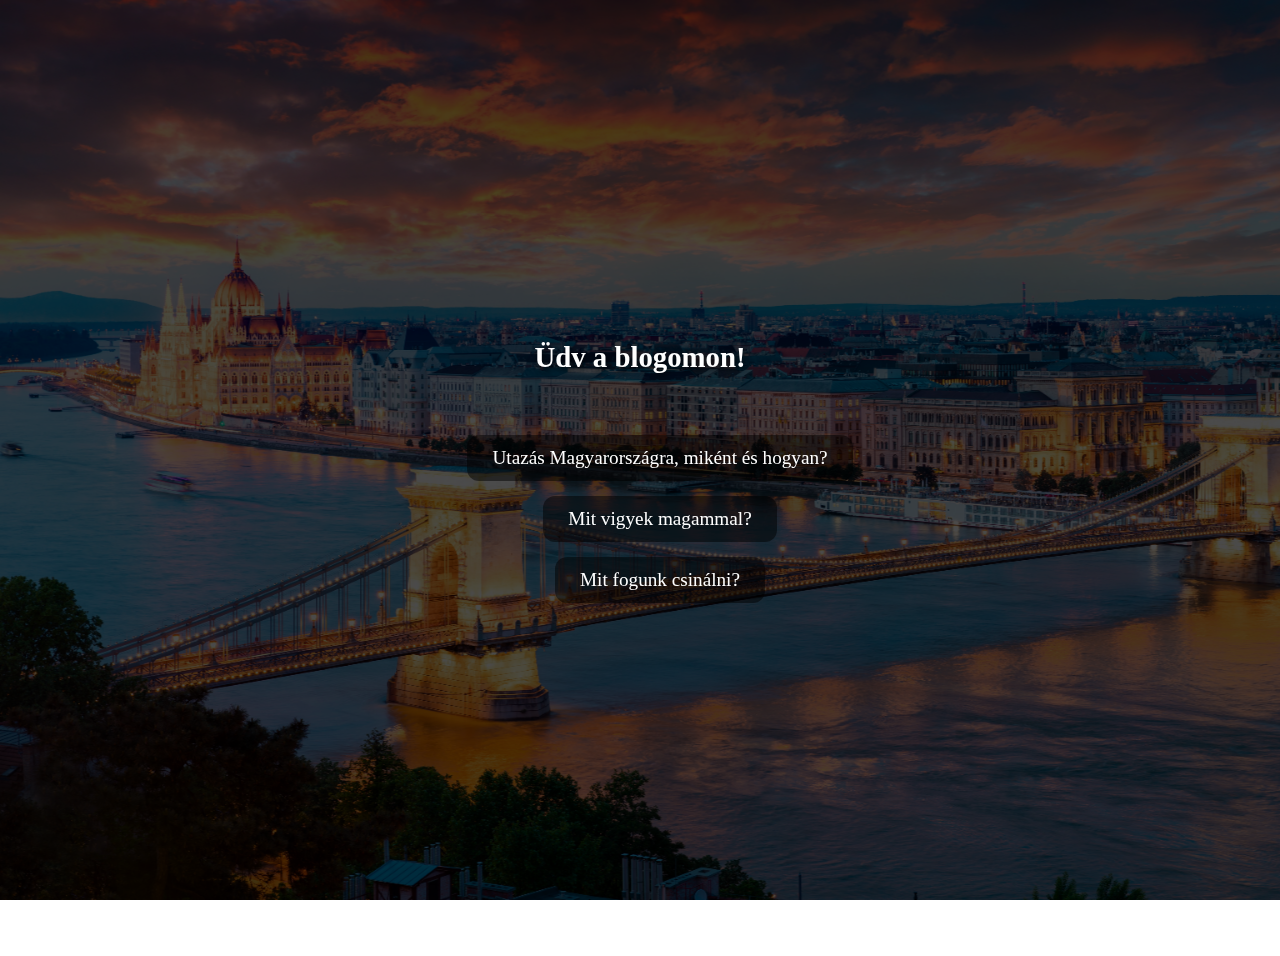
<file: index.html>
<!DOCTYPE html>
<html lang="hu">
<head>
  <meta charset="UTF-8">
  <meta name="viewport" content="width=device-width, initial-scale=1.0">
  <title>Áron blogja</title>
  <link rel="stylesheet" href="style.css">
</head>
<body>
  <div class="background"></div>
  <div class="overlay"></div>

  <div class="content">
    <h1>Üdv a blogomon!</h1>
    <ul>
      <li><a href="utazas.html">Utazás Magyarországra, miként és hogyan?</a></li>
      <li><a href="mitvigyek.html">Mit vigyek magammal?</a></li>
      <li><a href="mitfogunk.html">Mit fogunk csinálni?</a></li>
    </ul>
  </div>

  <script src="script.js"></script>
</body>
</html>
</file>
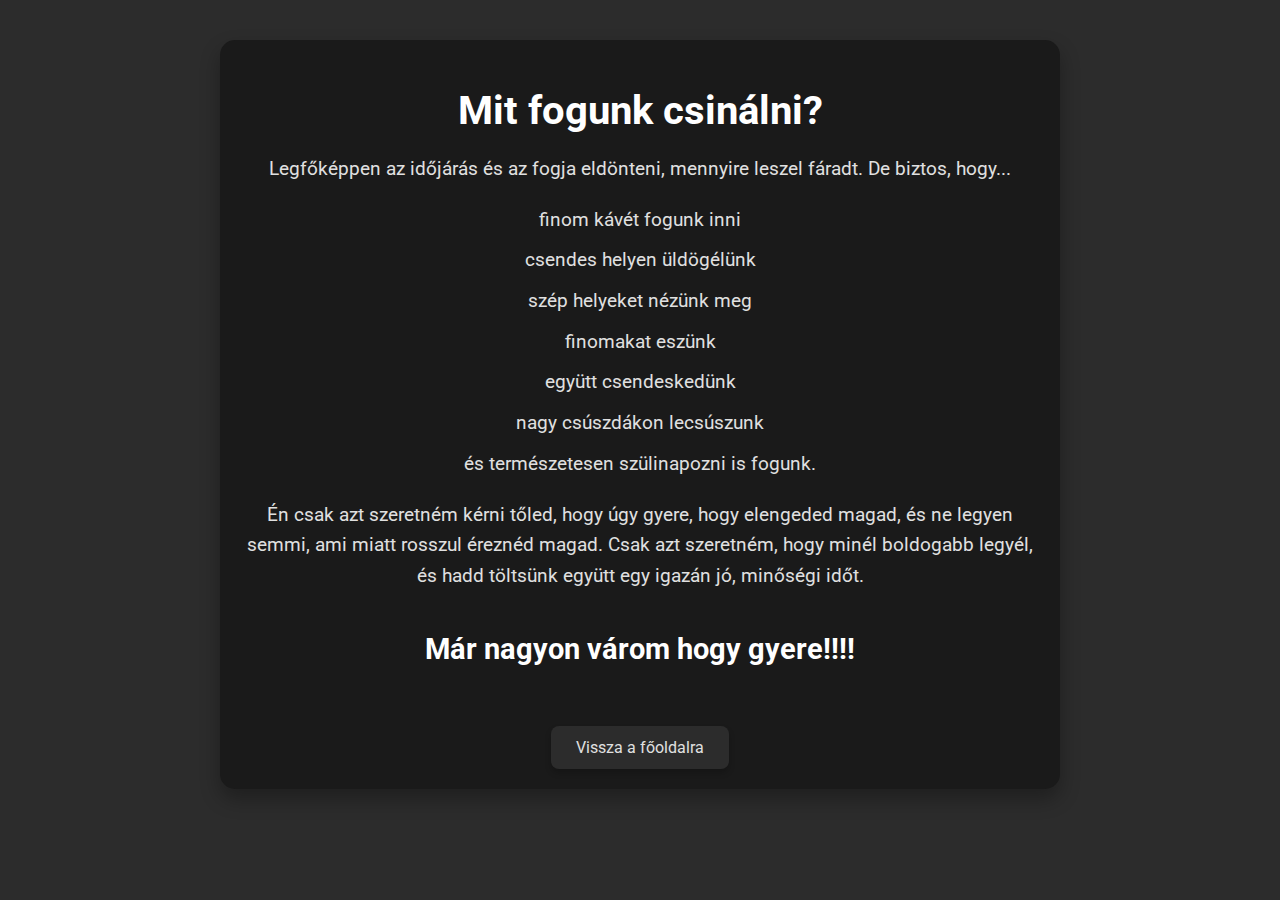
<file: mitfogunk.html>
<!DOCTYPE html>
<html lang="hu">
<head>
    <meta charset="UTF-8">
    <meta name="viewport" content="width=device-width, initial-scale=1.0">
    <title>Mit fogunk csinálni?</title>
    <style>
        @import url('https://fonts.googleapis.com/css2?family=Roboto:wght@400;700&display=swap');

        :root {
            --primary-color: #1a1a1a;
            --secondary-color: #2c2c2c;
            --text-color: #e0e0e0;
            --heading-color: #ffffff;
        }

        body {
            font-family: 'Roboto', sans-serif;
            background-color: var(--secondary-color);
            color: var(--text-color);
            margin: 0;
            padding: 0;
            display: flex;
            flex-direction: column;
            min-height: 100vh;
            position: relative;
        }

        .container {
            max-width: 800px;
            margin: 40px auto;
            padding: 20px;
            background-color: var(--primary-color);
            border-radius: 15px;
            box-shadow: 0 10px 20px rgba(0, 0, 0, 0.3);
            text-align: center;
        }

        h1, h2 {
            color: var(--heading-color);
            font-size: 2.5rem;
            margin-bottom: 20px;
            text-align: center;
        }
        
        h2 {
            font-size: 1.8rem;
            margin-top: 40px;
        }

        ul {
            list-style: none;
            padding: 0;
            text-align: center;
        }

        li {
            font-size: 1.2rem;
            line-height: 1.6;
            margin-bottom: 10px;
        }
        
        p {
            font-size: 1.2rem;
            line-height: 1.6;
            margin: 20px 0;
        }
        
        strong {
            color: var(--heading-color);
            font-weight: 700;
        }
        
        /* Navigációs gomb vissza a főoldalra */
        .back-button {
            display: inline-block;
            margin-top: 40px;
            padding: 12px 25px;
            font-size: 1rem;
            color: var(--text-color);
            background-color: var(--secondary-color);
            text-decoration: none;
            border-radius: 8px;
            transition: transform 0.3s ease, box-shadow 0.3s ease;
            box-shadow: 0 4px 6px rgba(0, 0, 0, 0.2);
        }

        .back-button:hover {
            transform: translateY(-2px);
            box-shadow: 0 6px 10px rgba(0, 0, 0, 0.3);
        }

        /* Mobilra optimalizálás */
        @media (max-width: 600px) {
            .container {
                margin: 20px;
                padding: 15px;
            }

            h1 {
                font-size: 1.8rem;
            }
            
            h2 {
                font-size: 1.5rem;
            }

            li, p {
                font-size: 1rem;
            }
        }
    </style>
</head>
<body>

    <div class="container">
        <h1>Mit fogunk csinálni?</h1>
        <p>Legfőképpen az időjárás és az fogja eldönteni, mennyire leszel fáradt. De biztos, hogy...</p>
        <ul>
            <li>finom kávét fogunk inni</li>
            <li>csendes helyen üldögélünk</li>
            <li>szép helyeket nézünk meg</li>
            <li>finomakat eszünk</li>
            <li>együtt csendeskedünk</li>
            <li>nagy csúszdákon lecsúszunk</li>
            <li>és természetesen szülinapozni is fogunk.</li>
        </ul>
        
        <p>Én csak azt szeretném kérni tőled, hogy úgy gyere, hogy elengeded magad, és ne legyen semmi, ami miatt rosszul éreznéd magad. Csak azt szeretném, hogy minél boldogabb legyél, és hadd töltsünk együtt egy igazán jó, minőségi időt.</p>
        
        <h2>Már nagyon várom hogy gyere!!!!</h2>
        
        <a href="index.html" class="back-button">Vissza a főoldalra</a>
    </div>

</body>
</html>
</file>
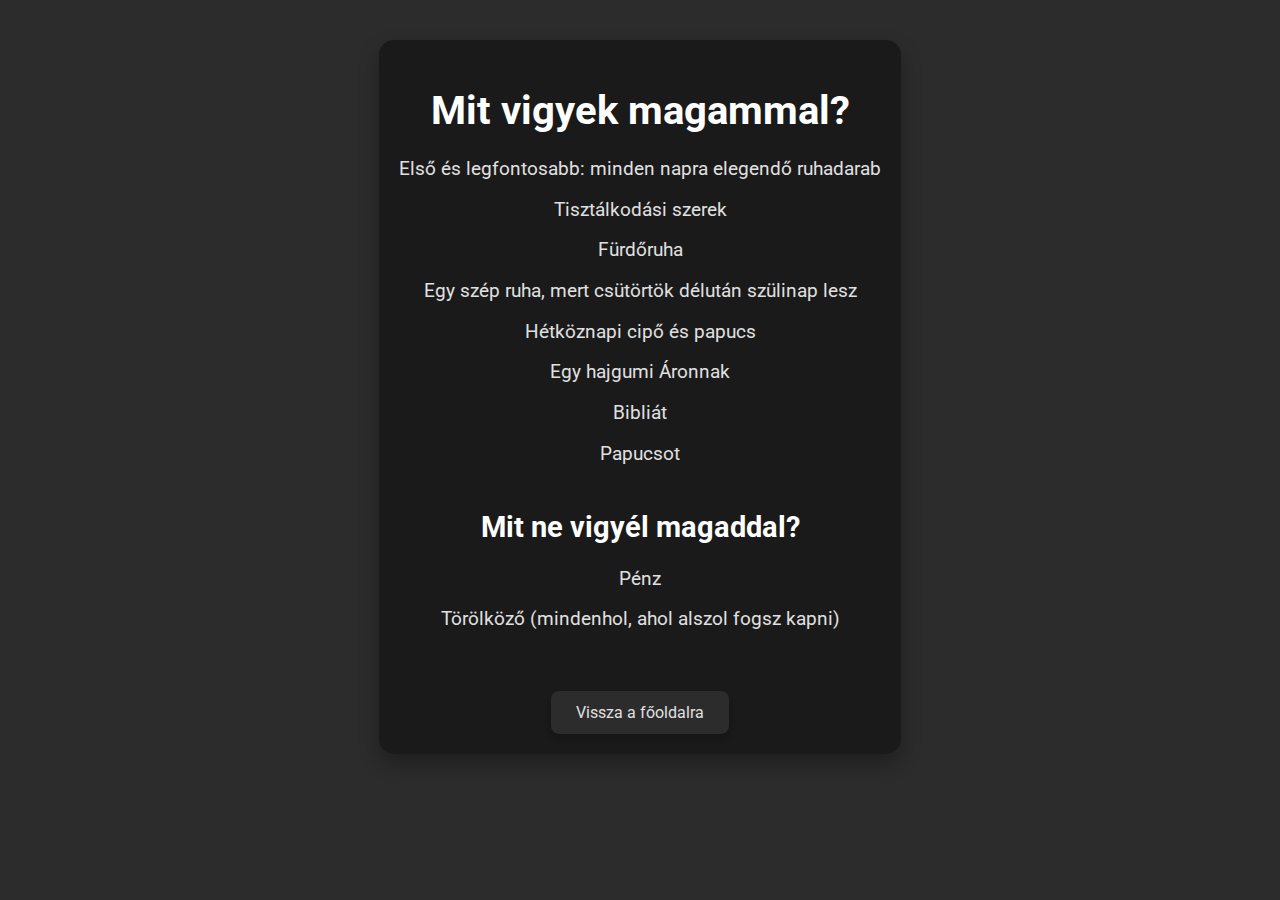
<file: mitvigyek.html>
<!DOCTYPE html>
<html lang="hu">
<head>
    <meta charset="UTF-8">
    <meta name="viewport" content="width=device-width, initial-scale=1.0">
    <title>Mit vigyek magammal?</title>
    <style>
        @import url('https://fonts.googleapis.com/css2?family=Roboto:wght@400;700&display=swap');

        :root {
            --primary-color: #1a1a1a;
            --secondary-color: #2c2c2c;
            --text-color: #e0e0e0;
            --heading-color: #ffffff;
        }

        body {
            font-family: 'Roboto', sans-serif;
            background-color: var(--secondary-color);
            color: var(--text-color);
            margin: 0;
            padding: 0;
            display: flex;
            flex-direction: column;
            min-height: 100vh;
            position: relative;
        }

        .container {
            max-width: 800px;
            margin: 40px auto;
            padding: 20px;
            background-color: var(--primary-color);
            border-radius: 15px;
            box-shadow: 0 10px 20px rgba(0, 0, 0, 0.3);
            text-align: center;
        }

        h1, h2 {
            color: var(--heading-color);
            font-size: 2.5rem;
            margin-bottom: 20px;
            text-align: center;
        }
        
        h2 {
            font-size: 1.8rem;
            margin-top: 40px;
        }

        ul {
            list-style: none;
            padding: 0;
        }

        li {
            font-size: 1.2rem;
            line-height: 1.6;
            margin-bottom: 10px;
        }
        
        strong {
            color: var(--heading-color);
            font-weight: 700;
        }
        
        /* Navigációs gomb vissza a főoldalra */
        .back-button {
            display: inline-block;
            margin-top: 40px;
            padding: 12px 25px;
            font-size: 1rem;
            color: var(--text-color);
            background-color: var(--secondary-color);
            text-decoration: none;
            border-radius: 8px;
            transition: transform 0.3s ease, box-shadow 0.3s ease;
            box-shadow: 0 4px 6px rgba(0, 0, 0, 0.2);
        }

        .back-button:hover {
            transform: translateY(-2px);
            box-shadow: 0 6px 10px rgba(0, 0, 0, 0.3);
        }

        /* Mobilra optimalizálás */
        @media (max-width: 600px) {
            .container {
                margin: 20px;
                padding: 15px;
            }

            h1 {
                font-size: 1.8rem;
            }
            
            h2 {
                font-size: 1.5rem;
            }

            li {
                font-size: 1rem;
            }
        }
    </style>
</head>
<body>

    <div class="container">
        <h1>Mit vigyek magammal?</h1>
        <ul>
            <li>Első és legfontosabb: minden napra elegendő ruhadarab</li>
            <li>Tisztálkodási szerek</li>
            <li>Fürdőruha</li>
            <li>Egy szép ruha, mert csütörtök délután szülinap lesz</li>
            <li>Hétköznapi cipő és papucs</li>
            <li>Egy hajgumi Áronnak</li>
            <li>Bibliát</li>
            <li>Papucsot</li>
        </ul>
        
        <h2>Mit ne vigyél magaddal?</h2>
        <ul>
            <li>Pénz</li>
            <li>Törölköző (mindenhol, ahol alszol fogsz kapni)</li>
        </ul>
        
        <a href="index.html" class="back-button">Vissza a főoldalra</a>
    </div>

</body>
</html>
</file>
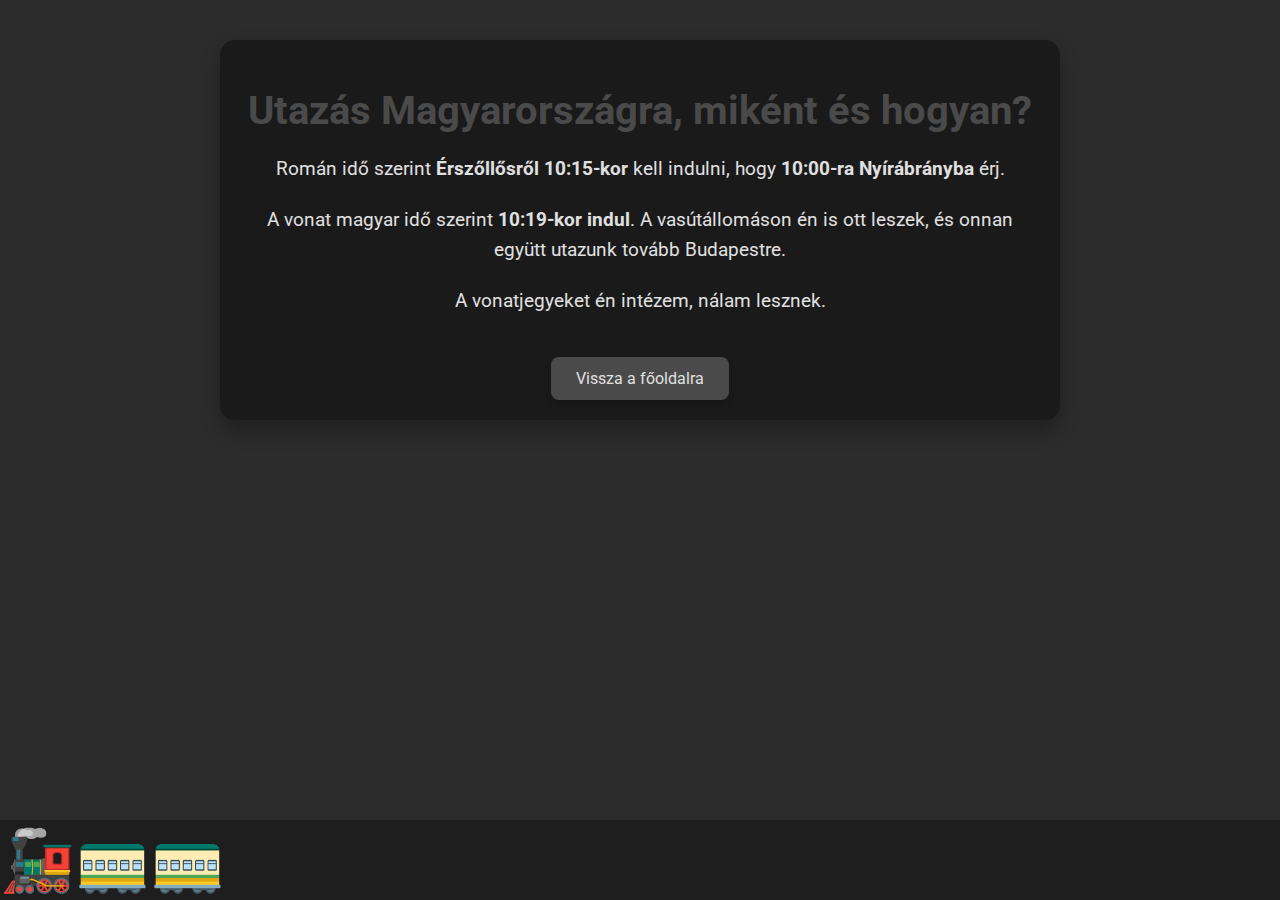
<file: utazas.html>
<!DOCTYPE html>
<html lang="hu">
<head>
    <meta charset="UTF-8">
    <meta name="viewport" content="width=device-width, initial-scale=1.0">
    <title>Utazás Magyarországra, miként és hogyan?</title>
    <style>
        @import url('https://fonts.googleapis.com/css2?family=Roboto:wght@400;700&display=swap');

        :root {
            --primary-color: #1a1a1a;
            --secondary-color: #2c2c2c;
            --accent-color: #4a4a4a;
            --text-color: #e0e0e0;
        }

        body {
            font-family: 'Roboto', sans-serif;
            background-color: var(--secondary-color);
            color: var(--text-color);
            margin: 0;
            padding: 0;
            display: flex;
            flex-direction: column;
            min-height: 100vh;
            position: relative;
        }

        .container {
            max-width: 800px;
            margin: 40px auto;
            padding: 20px;
            background-color: var(--primary-color);
            border-radius: 15px;
            box-shadow: 0 10px 20px rgba(0, 0, 0, 0.3);
            text-align: center;
        }

        h1 {
            color: var(--accent-color);
            font-size: 2.5rem;
            margin-bottom: 20px;
        }

        p {
            font-size: 1.2rem;
            line-height: 1.6;
            margin-bottom: 20px;
        }

        /* Navigációs gomb vissza a főoldalra */
        .back-button {
            display: inline-block;
            margin-top: 20px;
            padding: 12px 25px;
            font-size: 1rem;
            color: var(--text-color);
            background-color: var(--accent-color);
            text-decoration: none;
            border-radius: 8px;
            transition: transform 0.3s ease, box-shadow 0.3s ease;
            box-shadow: 0 4px 6px rgba(0, 0, 0, 0.2);
        }

        .back-button:hover {
            transform: translateY(-2px);
            box-shadow: 0 6px 10px rgba(0, 0, 0, 0.3);
        }

        /* Mozgó vonat animáció */
        .train-container {
            position: fixed;
            bottom: 0;
            width: 100%;
            height: 80px;
            overflow: hidden;
            background: rgba(0, 0, 0, 0.3);
            display: flex;
            align-items: center;
        }

        .train {
            font-size: 60px;
            white-space: nowrap;
            animation: move-train 20s linear infinite;
        }

        @keyframes move-train {
            0% {
                transform: translateX(100%);
            }
            100% {
                transform: translateX(-150%);
            }
        }
        
        /* Mobilra optimalizálás */
        @media (max-width: 600px) {
            .container {
                margin: 20px;
                padding: 15px;
            }

            h1 {
                font-size: 1.8rem;
            }

            p {
                font-size: 1rem;
            }
            
            .train-container {
                height: 50px;
            }
            
            .train {
                font-size: 35px;
                animation: move-train-mobile 15s linear infinite;
            }
            
            /* Külön animáció a mobilnézetre */
            @keyframes move-train-mobile {
                0% {
                    transform: translateX(100%);
                }
                100% {
                    transform: translateX(-150%);
                }
            }
        }
    </style>
</head>
<body>

    <div class="container">
        <h1>Utazás Magyarországra, miként és hogyan?</h1>
        <p>Román idő szerint <strong>Érszőllősről 10:15-kor</strong> kell indulni, hogy <strong>10:00-ra Nyírábrányba</strong> érj.</p>
        <p>A vonat magyar idő szerint <strong>10:19-kor indul</strong>. A vasútállomáson én is ott leszek, és onnan együtt utazunk tovább Budapestre.</p>
        <p>A vonatjegyeket én intézem, nálam lesznek.</p>
        <a href="index.html" class="back-button">Vissza a főoldalra</a>
    </div>

    <!-- Mozgó vonat a lap alján -->
    <div class="train-container">
        <span class="train">🚂🚃🚃</span>
    </div>

</body>
</html>
</file>
<file: style.css>
/* Háttér */
.background {
  position: fixed;
  top: 0; left: 0;
  width: 100%;
  height: 100%;
  background: url("images/hatter.jpg") no-repeat center center;
  background-size: cover;
  animation: zoomBackground 20s ease-in-out infinite;
  z-index: -2;
}

/* Sötét overlay a jobb kontrasztért */
.overlay {
  position: fixed;
  top: 0; left: 0;
  width: 100%;
  height: 100%;
  background: rgba(0, 0, 0, 0.705); /* félátlátszó fekete */
  z-index: -1;
}

/* Tartalom */
.content {
  position: relative;
  z-index: 1;
  min-height: 100vh;
  display: flex;
  flex-direction: column;
  justify-content: center;
  align-items: center;
  text-align: center;
  color: #fff; /* fehér szöveg */
  padding: 20px;
}

.content h1 {
  margin-bottom: 30px;
  font-size: 1.8rem;
  text-shadow: 2px 2px 6px rgba(0,0,0,0.8);
}

/* Lista */
.content ul {
  list-style: none;
}

.content li {
  margin: 15px 0;
}

.content li.show {
  opacity: 1;
  transform: translateY(0);
}

/* Linkek */
.content a {
  display: inline-block;
  font-size: 1.2rem;
  text-decoration: none;
  color: #fff;
  background: rgba(0, 0, 0, 0.486); /* sötét háttér a linknek */
  padding: 12px 25px;
  border-radius: 12px;
  transition: all 0.3s ease;
}

.content a:hover {
  background: rgba(0,0,0,0.8);
  transform: scale(1.05);
}

.content a:active {
  transform: scale(0.95);
  background: rgba(0,0,0,0.9);
}

/* Mobil optimalizálás */
@media (max-width: 480px) {
  .content h1 {
    font-size: 1.5rem;
  }

  .content a {
    font-size: 1rem;
    padding: 10px 20px;
  }
}
</file>
